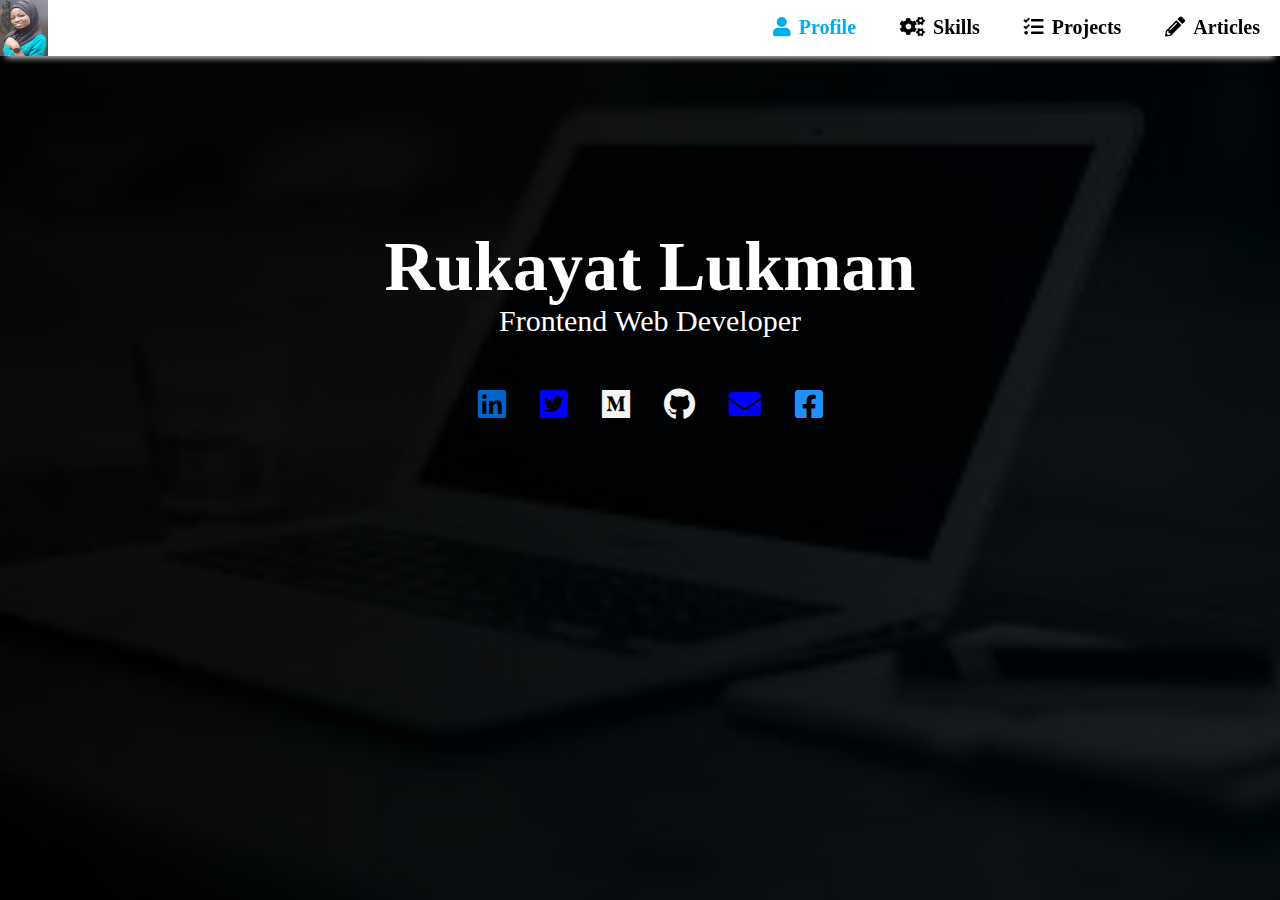
<file: index.html>
<html lang="en">
<head>
    <meta charset="UTF-8">
    <meta name="viewport" content="width=device-width, initial-scale=1.0">
    <title>Rukayat Lukman</title>
    <link rel="stylesheet" href="resources/css/style.css">
    <link rel="icon" href="resources/images/Ty.jpg">
    <link rel="stylesheet" href="resources/css/fontawesome/css/all.css">
    

</head>
<body>
    <header>
        <div id="flex">
            <div id="logo">
<img src="resources/images/Ty.jpg" alt="">
            </div>
            <div id="other">
<nav>
    <ul>
        <li><a href="index.html" class="active"> <i class="fa fa-user" > </i>Profile</a></li>
        <li><a href="Skills/index.html"> <i class="fa fa-cogs" > </i>Skills</a></li>
        <li><a href="Projects/index.html"> <i class="fa fa-tasks"> </i>Projects</a></li>
        <li><a href="Articles/index.html"> <i class="fa fa-pencil-alt"> </i>Articles</a></li>
    </ul>
</nav>
            </div>
        </div>
    </header>
 <section>
<div id="profile">
    <div id="profile-picture">
        <img src="resources/images/Ty.jpg" alt="image of Rukayat Lukman">
    </div>
    <h1>Rukayat Lukman</h1>
    <p>Frontend Web Developer</p>
    <div id="icons">
    <a href="https://www.linkedin.com/in/rukayat-lukman-a10466178/"><i class="fab fa-2x fa-linkedin"></i></a>
    <a href="https://www.twitter.com/Tybabie3" target="_blank"><i class="fab fa-2x fa-twitter-square"></i></a>
    <a href="https://medium.com/@rktlukman" target="_blank"><i class="fab fa-2x fa-medium"></i></a>
    <a href="https://github.com/Tybabie"><i class="fab fa-2x fa-github"></i></a>
   <a href="mailto:rktlukman@gmail.com" target="_blank"><i class=" fa-2x fa fa-envelope"></i></a>
    <a href="https://www.facebook.com/Rukayat573" target="_blank"><i class="fab fa-2x fa-facebook-square"></i></a>
    </div>

    <div id="icon">
        <a href="https://www.linkedin.com/in/rukayat-lukman-a10466178/"><i class="fab fa-2x fa-linkedin"></i></a>
        <a href="https://www.twitter.com/Tybabie3" target="_blank"><i class="fab fa-2x fa-twitter-square"></i></a>
        <a href="https://medium.com/@rktlukman" target="_blank"><i class="fab fa-2x fa-medium"></i></a><br>
        <a href="https://github.com/Tybabie"><i class="fab fa-2x fa-github"></i></a>
       <a href="mailto:rktlukman@gmail.com" target="_blank"><i class=" fa-2x fa fa-envelope"></i></a>
        <a href="https://www.facebook.com/Rukayat573" target="_blank"><i class="fab fa-2x fa-facebook-square"></i></a>
        </div>
</div>
</section>

</body>
</html>
</file>
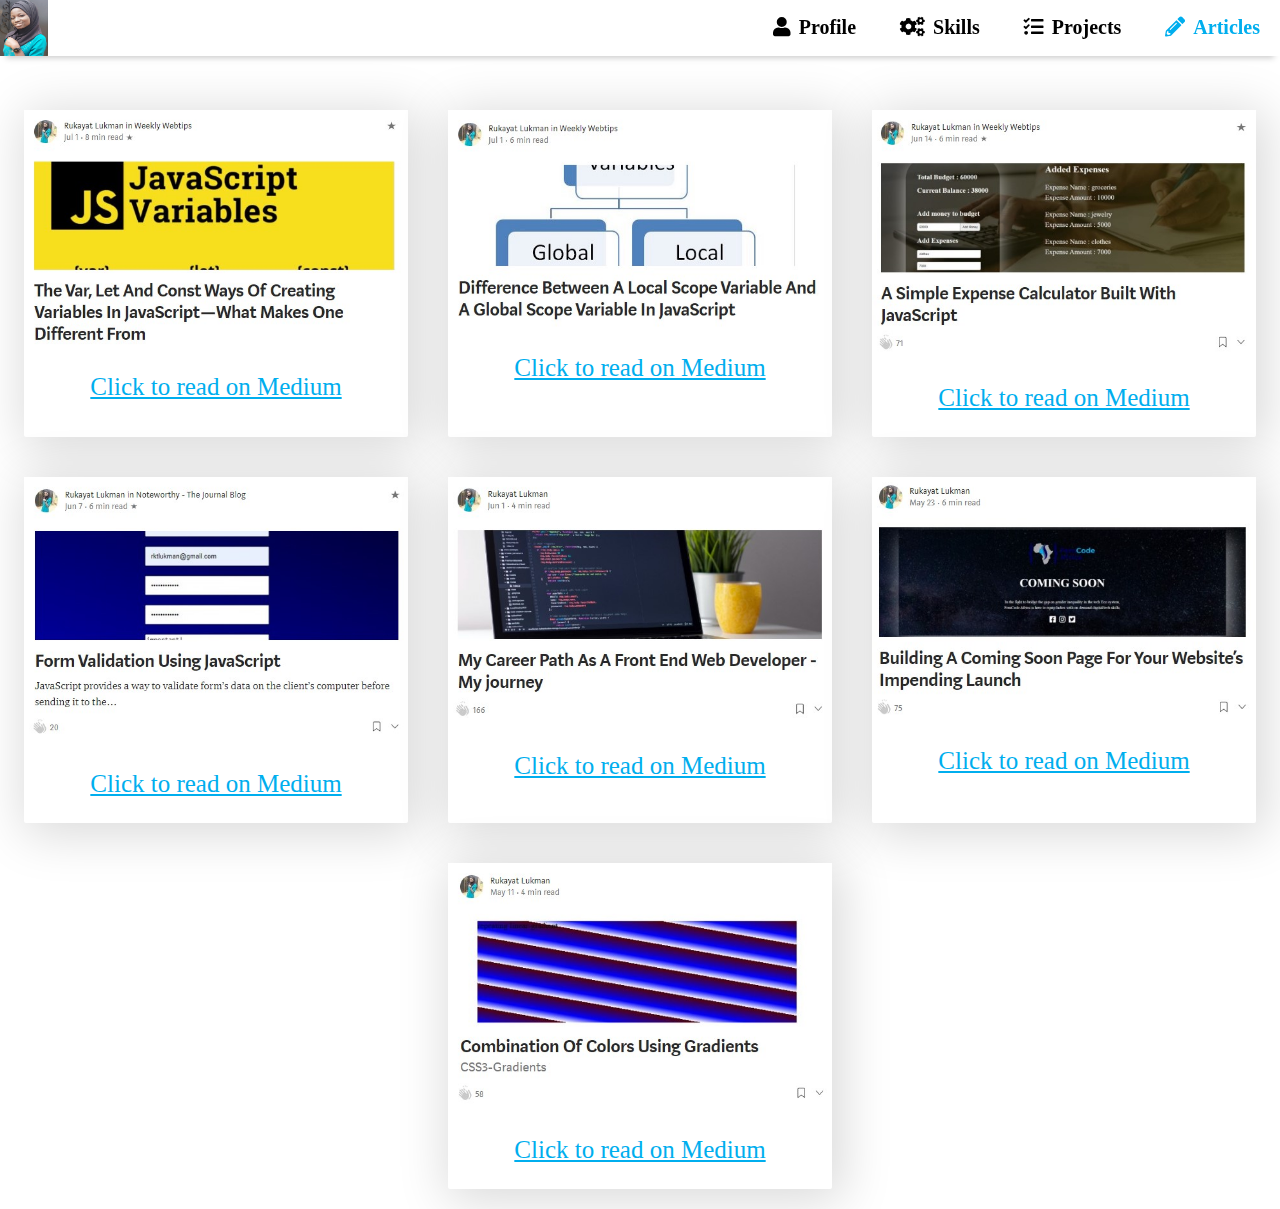
<file: Articles/index.html>
<html lang="en">
<head>
    <meta charset="UTF-8">
    <meta name="viewport" content="width=device-width, initial-scale=1.0">
    <title>Rukayat Lukman</title>
    <link rel="stylesheet" href="../resources/css/articles.css">
    <link rel="icon" href="../resources/images/Ty.jpg">
    <link rel="stylesheet" href="../resources/css/fontawesome/css/all.css">
</head>
<body>
    <header>
        <div id="flex">
            <div id="logo">
<img src="../resources/images/Ty.jpg" alt="">
            </div>
            <div id="other">
<nav>
    <ul>
        <li><a href="../index.html"> <i class="fa fa-user" > </i>Profile</a></li>
        <li><a href="../Skills/index.html" > <i class="fa fa-cogs" > </i>Skills</a></li>
        <li><a href="../Projects/index.html"> <i class="fa fa-tasks"> </i>Projects</a></li>
        <li><a href="index.html" class="active"> <i class="fa fa-pencil-alt"> </i>Articles</a></li>
    </ul>
</nav>
            </div>
        </div>
    </header> 
<section>
    <div id="article">
        <div class="articles">
            <a href="https://bit.ly/JavaScript-var-let-const" target="_blank">
                <img src="../resources/images/articl1.jpg" alt="screenshot of my article">
        <p>Click to read on Medium</p>
            </a>
        </div>
        <div class="articles">
            <a href="https://bit.ly/JavaScript-Variable-Scope" target="_blank">
                <img src="../resources/images/articl2.jpg" alt="screenshot of my article">
        <p>Click to read on Medium</p>
            </a>
        </div>
        <div class="articles">
            <a href="https://bit.ly/Expense_Calculator" target="_blank">
                <img src="../resources/images/article3.jpg" alt="screenshot of my article">
        <p>Click to read on Medium</p>
            </a>
        </div>
       
      
            <div class="articles">
                <a href="https://bit.ly/2XIWAXr" target="_blank">
                    <img src="../resources/images/article4.jpg" alt="screenshot of my article">
            <p>Click to read on Medium</p>
                </a>
            </div>
        <div class="articles">
            <a href="https://bit.ly/my-journey-in-tech" target="_blank">
                <img src="../resources/images/article5.jpg" alt="screenshot of my article">
        <p>Click to read on Medium</p>
            </a>
        </div>
        <div class="articles">
            <a href="https://bit.ly/my-coming-soon-page" target="_blank">
                <img src="../resources/images/article6.jpg" alt="screenshot of my article">
        <p>Click to read on Medium</p>
            </a>
        </div>
   
            <div class="articles">
                <a href="https://bit.ly/css3-gradients" target="_blank">
                    <img src="../resources/images/article7.jpg" alt="screenshot of my article">
            <p>Click to read on Medium</p>
                </a>
            </div>
        </div>
</section>
</body>
</html>
</file>
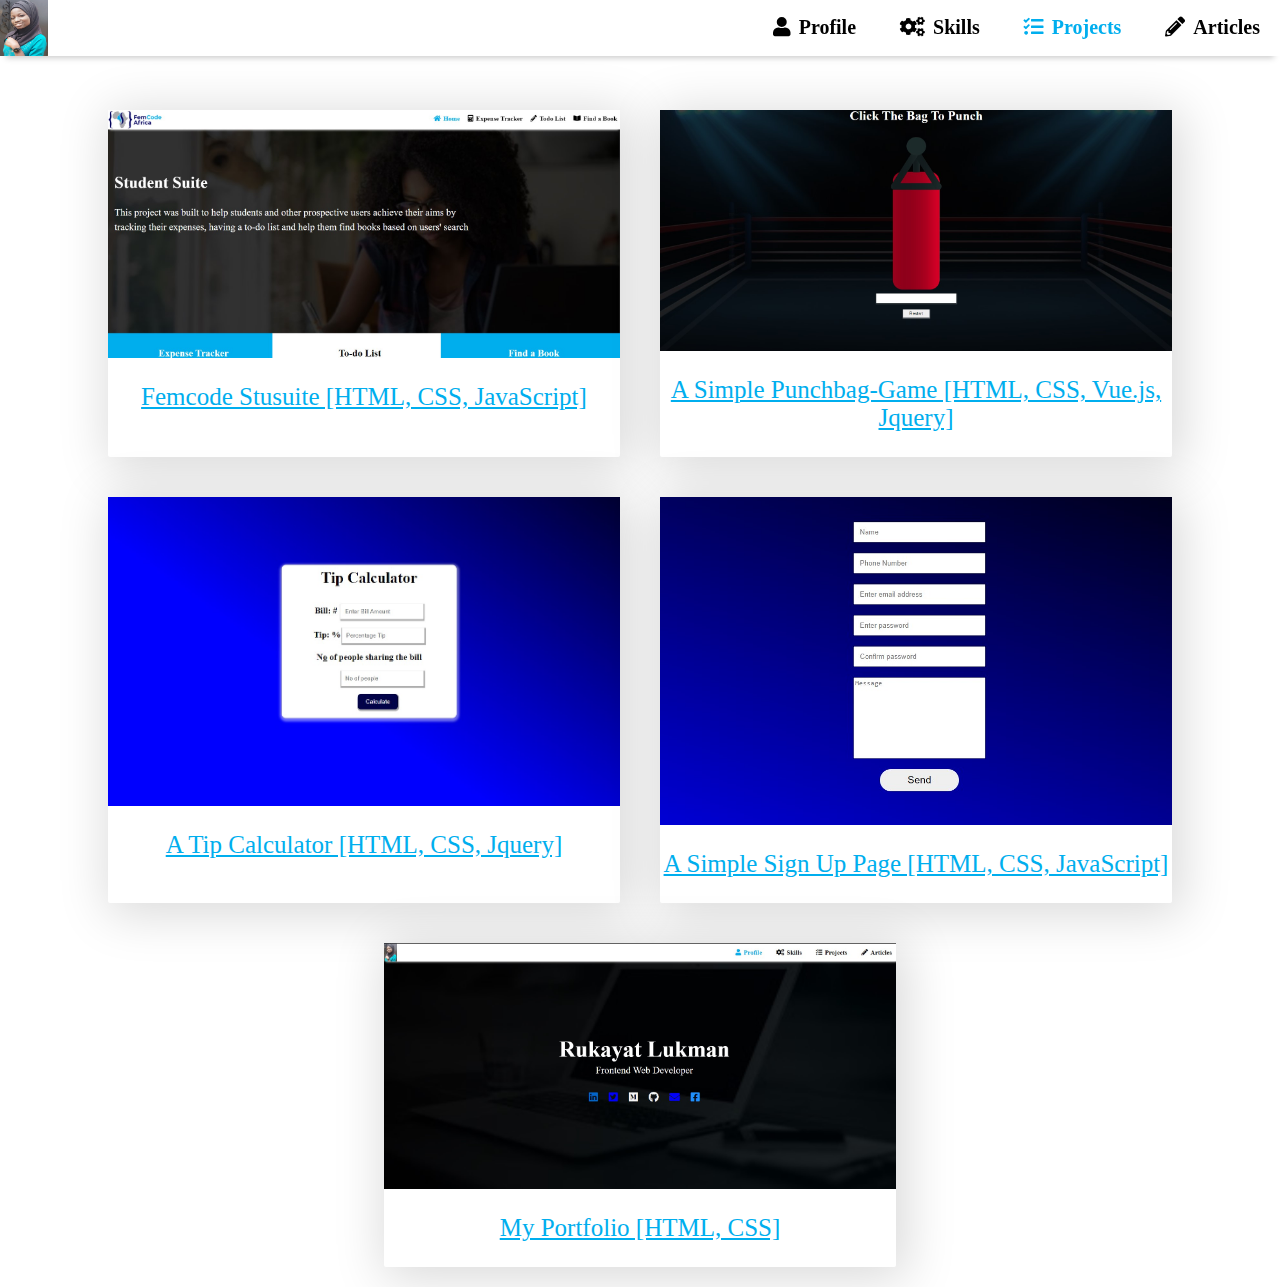
<file: Projects/index.html>
<html lang="en">
<head>
    <meta charset="UTF-8">
    <meta name="viewport" content="width=device-width, initial-scale=1.0">
    <title>Rukayat Lukman</title>
    <link rel="stylesheet" href="../resources/css/projects.css">
    <link rel="icon" href="../resources/images/Ty.jpg">
    <link rel="stylesheet" href="../resources/css/fontawesome/css/all.css">
</head>
<body>
    <header>
        <div id="flex">
            <div id="logo">
<img src="../resources/images/Ty.jpg" alt="">
            </div>
            <div id="other">
<nav>
    <ul>
        <li><a href="../index.html"> <i class="fa fa-user" > </i>Profile</a></li>
        <li><a href="../Skills/index.html"> <i class="fa fa-cogs" > </i>Skills</a></li>
        <li><a href="index.html" class="active"> <i class="fa fa-tasks"> </i>Projects</a></li>
        <li><a href="../Articles/index.html"> <i class="fa fa-pencil-alt"> </i>Articles</a></li>
    </ul>
</nav>
            </div>
        </div>
    </header> 
<section>
    <div id="projects">
       
        <div class="project-container">
            <a href="https://tybabie.github.io/FemCode-StuSuite/" target="_blank"><img src="../resources/images/stusuite.jpg" alt="screenshot of Femcode Stusuite">
        <p>Femcode Stusuite [HTML, CSS, JavaScript]</p>
            </a>
        </div>
        <div class="project-container">
            <a href="https://tybabie-punchbag-game.netlify.app/" target="_blank">
            <img src="../resources/images/punch-bag-game.jpg" alt="screenshot of punch-bag-game">
            <p>A Simple Punchbag-Game [HTML, CSS, Vue.js, Jquery]</p>
            </a>
        </div>
        <div class="project-container">
            <a href="https://tybabie-tip-calculator.netlify.app/" target="_blank">
            <img src="../resources/images/tip-calculator.jpg" alt="screenshot of tip-calculator">
            <p>A Tip Calculator [HTML, CSS, Jquery]</p>
            </a>
        </div>
        <div class="project-container">
            <a href="https://codepen.io/tybabie/pen/PoZoBPg" target="_blank">
               <img src="../resources/images/form-validationn.jpg" alt="screenshot of form-validation">
               <p>A Simple Sign Up Page [HTML, CSS, JavaScript]</p>
            </a>
        </div> 
        <div class="project-container">
            <a href="https://tybabie-portfolio.netlify.app/" target="_blank">
                <img src="../resources/images/my portfolio.jpg" alt="screenshot of my portfolio">
                <p>My Portfolio [HTML, CSS]</p>
             </a>
            </div>
</div>
</section>
</body>
</html>
</file>
<file: resources/css/style.css>
body{
    margin: 0px;
    padding: 0px;
  text-align: center;
}
section{
    background: linear-gradient(rgba(0, 0, 0, 0.808),rgba(0, 0, 0, 0.808)), url('../images/download.jfif');
    background-repeat: no-repeat;
    background-size: cover;
    background-position: center;
    height: 80vh;
    padding-top: 20vh;
    padding-left: 20px;
    color: white;
}
header{
   position: fixed;
   width: 100%;
   background-color: white;
    box-shadow: 0px 8px 6px -6px #ccc;
    -webkit-box-shadow:  0px 8px 6px -6px#ccc;
    -moz-box-shadow: 0px 8px 6px -6px#ccc;
}
#flex{
    display: flex;
    justify-content: space-between;
}
#logo img{
    width: 3em;
        height: 3.5em;
      
}
#other nav ul li{
    display: inline-block;
    padding: 0px 20px;

}
#other nav ul li a i{
    margin-right: 8px;
    }
#other nav ul li a{
   text-decoration: none;
   font-size: 20px;
   font-weight: 700;
   color: black;
}
#other nav ul li a:hover{
    color: rgb(0, 174, 238);
}
#other nav ul li a.active{
   color: rgb(0, 174, 238);
}
#profile h1{
   font-size: 70px;
   font-weight: 900;
}
#profile p{
    font-size: 30px;
    margin-top: -50px;
}
#profile #icons{
    margin-top: 50px;
}
#profile #icons a{
padding: 15px;
}
#profile #icons a:first-child{
	color: #06c;
}
#profile #icons a:nth-child(2){
	color: blue;
}
#profile #icons a:nth-child(3){
	color: whitesmoke;
}
#profile #icons a:nth-child(4){
	color: whitesmoke;
}
#profile #icons a:nth-child(5){
	color: blue;
}
#profile #icons a:last-child{
	color: dodgerblue;
}

#profile #icon a{
    padding: 15px;
display: none;
    }
    #profile #icon a:first-child{
        color: #06c;
    }
    #profile #icon a:nth-child(2){
        color: blue;
    }
    #profile #icon a:nth-child(3){
        color: whitesmoke;
    }
    #profile #icon a:nth-child(4){
        color: blue;
    }
    #profile #icon a:nth-child(5){
        color: whitesmoke;
    }
    #profile #icon a:last-child{
        color: dodgerblue;
    }
    #profile-picture{
        display: none;
        margin-top: 25px;
    }
    #profile-picture img{
        width: 18em;
        height: 18em;
        border-radius: 100%;
    }

@media only screen and (max-width: 760px){
 #logo img{
        display: none;
}
#other nav ul li a i{
        display: none;
}
#other nav{
    margin-left: -30px;
}
#other nav ul li{
display: inline-block;
padding: 0px 10px
}
#other nav ul li a{
font-size: 18px; 
}
#flex{
    display: flex;
justify-content: center;
}
#profile h1{
    font-size: 50px;
    font-weight: 900;
    line-height: 1;
 }
 #profile p{
     font-size: 20px;
     margin-top: -30px;
 }
 #profile #icons{
     display: none;
 }
 #profile #icon a{
    padding: 15px;
display: inline-block;
    }
    #profile-picture{
        position: relative;
        display: block;
    }
 section{
     padding-top: 15vh;
     height: 95vh;
     padding-left: 0px;
 }
}
</file>
<file: resources/css/articles.css>
body{
    margin: 0px;
    padding: 0px;

}
section{
    padding-top: 10vh;
   
}
header{
   position: fixed;
   width: 100%;
   background-color: white;
    box-shadow: 0px 8px 6px -6px #ccc;
    -webkit-box-shadow:  0px 8px 6px -6px#ccc;
    -moz-box-shadow: 0px 8px 6px -6px#ccc;
}
#flex{
    display: flex;
    justify-content: space-between;
}
#logo img{
    width: 3em;
    height: 3.5em;
  
    
}
#other nav ul li{
    display: inline-block;
    padding: 0px 20px;

}
nav ul li a i{
    margin-right: 8px;
}
#other nav ul li a{
        text-decoration: none;
        font-size: 20px;
        font-weight: 700;
        color: black;
}
#other nav ul li a:hover{
         color: rgb(0, 174, 238);
}
#other nav ul li a.active{
        color: rgb(0, 174, 238);
}
#article{
    display: flex;
    flex-wrap: wrap;
    justify-content: center;
    text-align: center;
}
.articles{
    width: 30%;
    color: black;
    background: white;
    margin: 20px;
    box-shadow: 5px 6px 50px 6px rgba(0, 0, 0, 0.15);
    border-radius: 2px;
}
.articles img{
   width: 100%;
}
.articles a{
    text-decoration: underline;
    font-size: 25px;
    color: rgb(0, 174, 238)
}
@media only screen and (max-width:768px){
    .articles{
        width: 25%;
        color: black;
        background: white;
        margin: 15px;
        box-shadow: 5px 6px 50px 6px rgba(0, 0, 0, 0.15);
        border-radius: 2px;
    }
    .articles a{
        font-size: 15px;
      
    }
}

@media only screen and (max-width: 380px){
    .articles {
        width: 100%;
    }
}
@media only screen and (max-width: 760px){
    #logo img{
        display: none;
}
#other nav ul li a i{
        display: none;
}
#other nav{
    margin-left: -30px;
}
#other nav ul li{
display: inline-block;
padding: 0px 10px
}
#other nav ul li a{
font-size: 18px; 
}
#flex{
    display: flex;
justify-content: center;
}
}
</file>
<file: resources/css/projects.css>
body{
    margin: 0px;
    padding: 0px;

}
section{
    padding-top: 10vh;
}
header{
   position: fixed;
   width: 100%;
   background-color: white;
    box-shadow: 0px 8px 6px -6px #ccc;
    -webkit-box-shadow:  0px 8px 6px -6px#ccc;
    -moz-box-shadow: 0px 8px 6px -6px#ccc;
}
#flex{
    display: flex;
    justify-content: space-between;
}
#logo img{
    width: 3em;
    height: 3.5em;
  
    
}
#other nav ul li{
    display: inline-block;
    padding: 0px 20px;

}
nav ul li a i{
    margin-right: 8px;
}
#other nav ul li a{
        text-decoration: none;
        font-size: 20px;
        font-weight: 700;
        color: black;
}
#other nav ul li a:hover{
         color: rgb(0, 174, 238);
}
#other nav ul li a.active{
        color: rgb(0, 174, 238);
}
#projects{
    display: flex;
    flex-wrap: wrap;
    justify-content: center;
    text-align: center;
}
.project-container{
    width: 40%;
    color: black;
    background: white;
    margin: 20px;
    box-shadow: 5px 6px 50px 6px rgba(0, 0, 0, 0.15);
    border-radius: 2px;
}
.project-container img{
   width: 100%;
}
.project-container a{
    text-decoration: underline;
    font-size: 25px;
    color: rgb(0, 174, 238)
}
@media only screen and (max-width:768px){
  
    .project-container a{
        font-size: 15px;
      
    }
}

@media only screen and (max-width: 380px){
    .project-container {
        width: 100%;
    }
}
@media only screen and (max-width: 760px){
    #logo img{
        display: none;
}
#other nav ul li a i{
        display: none;
}
#other nav{
    margin-left: -30px;
}
#other nav ul li{
display: inline-block;
padding: 0px 10px
}
#other nav ul li a{
font-size: 18px; 
}
#flex{
    display: flex;
justify-content: center;
}
}
</file>
